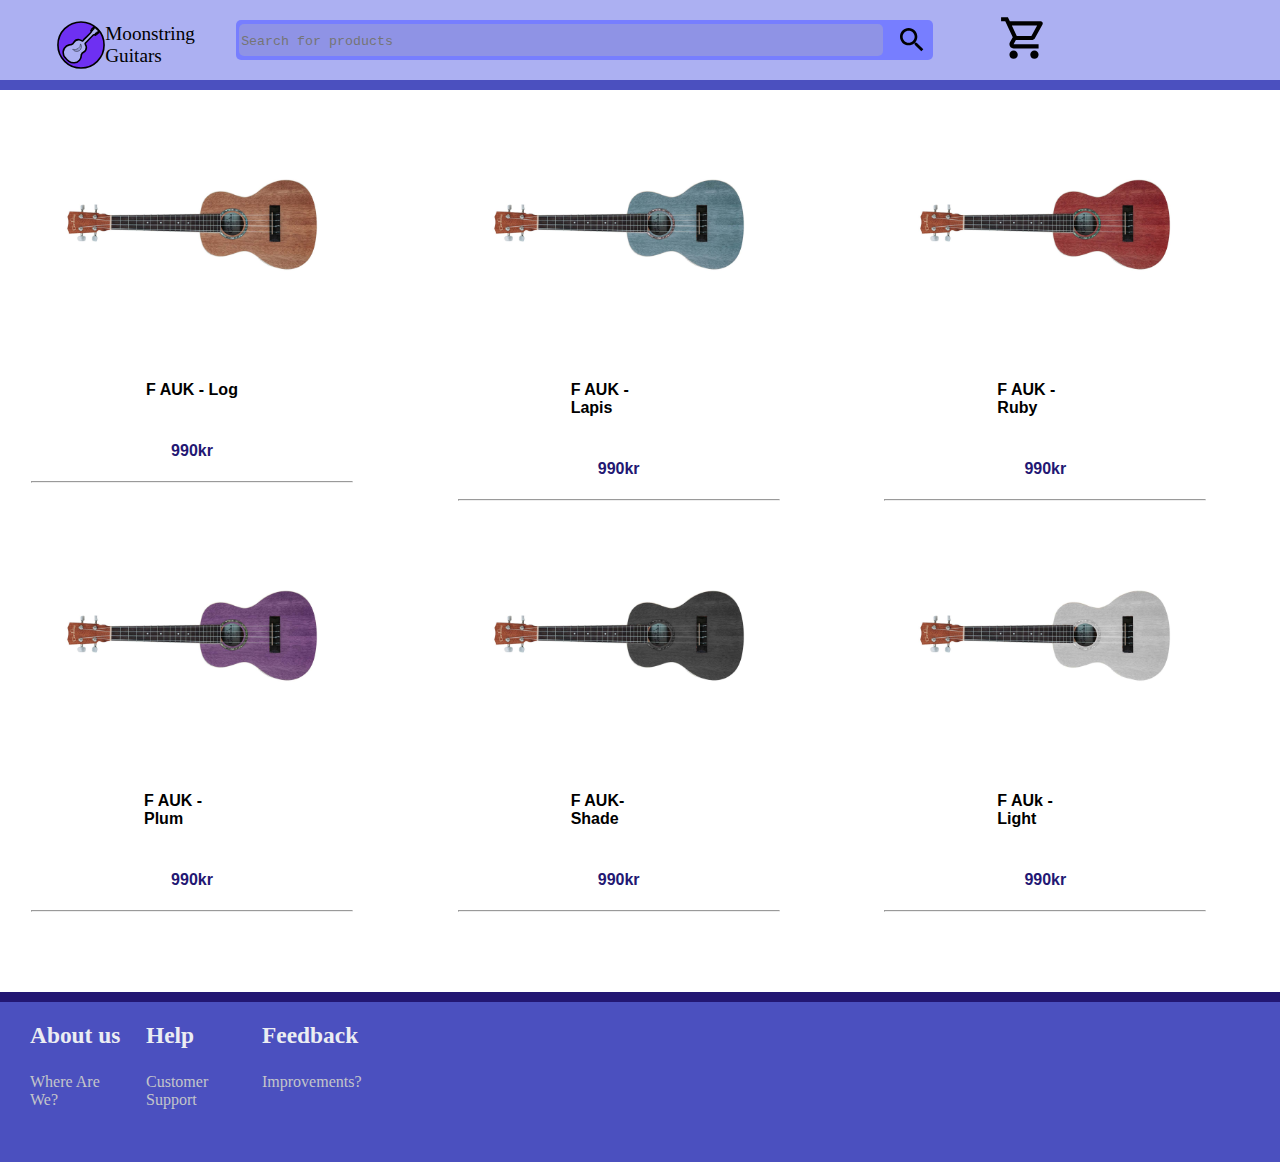
<file: index.html>
<!DOCTYPE html>
<html lang="en">
<head>
    <meta charset="UTF-8">
    <meta name="viewport" content="width=device-width, initial-scale=1.0">
    <title>Moonstring Guitars</title>
    <link rel="stylesheet" href="css/style.css">
    <style>
    @import url(//db.onlinewebfonts.com/c/cfdf18a10f253f0aa9db6db978d328c0?family=SignPainter+HouseScript);
    </style>
    
</head>
<body>

    <div id="wrapper">
        <nav class="header">
            <button onclick="topFunction()" id="top" title="Go to top"><img id="HomeIcon" src="./img/home_black_24dp.svg" alt="HomeIcon"></button>
            <div class="logoBox">
                <img src="./img/Moonstring_image_logo.svg" class="logoImage" alt="logoicon">
                <p id="text">Moonstring Guitars</p>
            </div>
            <div id="searchbox"><textarea placeholder="Search for products" rows="1" class="typebox"></textarea><a href="result.html"><div class="SearchButton"></div></a></div>
            <ul class="navlinks">
                 <li><a href="cart.html"><img id="cart" src="img/shopping_cart_black_24dp.svg" alt="cart icon"></a></li>
                 <li class="searchLiHidden"><a href="search.html"><img class="search" src="img/search_black_24dp.svg" alt="searchbutton"></a></li>
           </ul>
             <div class="burger">
                 <div class="line1"></div>
                 <div class="line2"></div>
                 <div class="line3"></div>
             </div>
  
        </nav>
        
        <div class="main">
            <div class="itemdiv">
            <a href="productbrown.html"><section class="shopitems" id="item1">
                <div id="g1" class="guitarimages"></div>
                <hr class="productTextLine">
                <div class="productTextBox"><h4 id="p1Text" class="productText">F AUK - Log</h4>
                <h4 class="productPriceText">990kr</h4></div>
                <hr class="productEndLine">
            </section></a>
            
            <a href="productblue.html"><section class="shopitems" id="item2">
               <div id="g2" class="guitarimages"></div>
               <hr class="productTextLine">
               <div class="productTextBox"><h4 id="p2Text" class="productText">F AUK - Lapis</h4>
               <h4 class="productPriceText">990kr</h4></div>
               <hr class="productEndLine">
            </section></a>
            
            <a href="productred.html"><section class="shopitems" id="item3">
               <div id="g3" class="guitarimages"></div>
               <hr class="productTextLine">
               <div class="productTextBox"><h4 id="p3Text" class="productText">F AUK - Ruby</h4>
               <h4 class="productPriceText">990kr</h4></div>
               <hr class="productEndLine">
            </section></a>
         
            <a href="productpurple.html"><section class="shopitems" id="item4">
                <div id="g4" class="guitarimages"></div>
                <hr class="productTextLine">
                <div class="productTextBox"><h4 id="p4Text" class="productText">F AUK - Plum</h4>
                <h4 class="productPriceText">990kr</h4></div>
                <hr class="productEndLine">
            </section></a>
    
            <a href="productblack.html"><section class="shopitems" id="item5">
                <div id="g5" class="guitarimages"></div>
                <hr class="productTextLine">
                <div class="productTextBox"><h4 id="p5Text" class="productText">F AUK- Shade</h4>
                <h4 class="productPriceText">990kr</h4></div>
                <hr class="productEndLine">
            </section></a>
           
            <a href="productwhite.html"><section class="shopitems" id="item6">
                <div id="g6" class="guitarimages"></div>
                <hr class="productTextLine">
                <div class="productTextBox"><h4 id="p6Text" class="productText">F AUk - Light</h4>
                <h4 class="productPriceText">990kr</h4></div>
                <hr class="productEndLine">
            </section></a>
            </div>

        </div>
        

        <div class="footer">
              <ul class="footerheaders">
                <li class="footHead"><h3>About us</h3><p class="footsub">Where Are We?</p></li>
                <li class="footHead"><h3>Help</h3><p class="footsub">Customer Support</p></li>
                <li class="footHead"><h3>Feedback</h3><p class="footsub">Improvements?</p></li>
            </ul> 
        </div>


    </div>

<script src="js/script.js"></script>
</body>
</html>
</file>
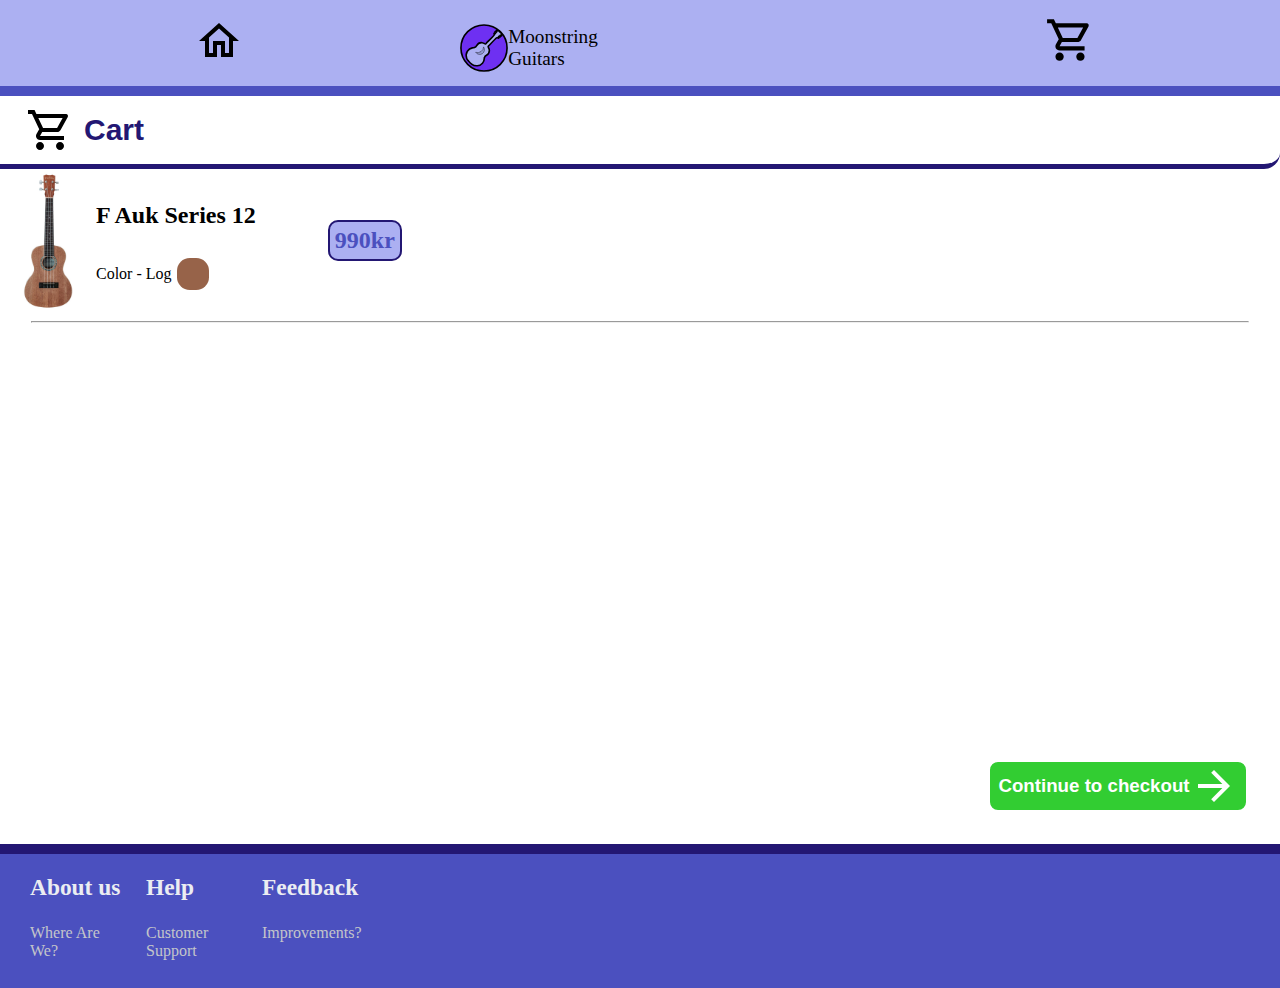
<file: cart.html>
<!DOCTYPE html>
<html lang="en">
<head>
    <meta charset="UTF-8">
    <meta http-equiv="X-UA-Compatible" content="IE=edge">
    <meta name="viewport" content="width=device-width, initial-scale=1.0">
    <title>Moonstring Guitars</title>
    <link rel="stylesheet" href="css/style.css">
    <style>
    @import url(//db.onlinewebfonts.com/c/cfdf18a10f253f0aa9db6db978d328c0?family=SignPainter+HouseScript);
    </style>
</head>
<body>
    <div id="wrapper5">
        <nav class="header5">
            <a href="index.html"><img id="HomeIcon5" src="./img/home_black_24dp.svg" alt="HomeIcon"></a>
            <div class="logoBox">
                <img src="./img/Moonstring_image_logo.svg" class="logoImage" alt="logoicon">
                <p id="text">Moonstring Guitars</p>
            </div>
            <ul class="navlinks">
                 <li id="searchLiHidden"><a href="search.html"><img class="search" src="img/search_black_24dp.svg" alt="search icon"></a></li>
                 <li><a href="cart.html"><img id="cart" src="img/shopping_cart_black_24dp.svg" alt="cart icon"></a></li>
           </ul>
             <div class="burger">
                 <div class="line1"></div>
                 <div class="line2"></div>
                 <div class="line3"></div>
             </div>
        </nav>

        <div id="main5">
            <div class="cartpagetitle">
                <img id="cartpageicon" src="./img/shopping_cart_black_24dp.svg" alt="Shopping Cart Icon">
                <p id="cartpagetitletext">Cart</p>
            </div>
            <a href="productbrown.html"><section class="itemsection5">
                <img id="itemsectionimg" src="./img/BrownGuitar.jpg" alt="Carted Item 1">
                <div id="itemsectiontext">
                    <h2>F Auk Series 12</h2>
                    <div id="itemsectionsubtextbox"><p id="itemsectionsubtext">Color - Log</p><div id="logColor"></div></div>
                </div>
                <h2 id="itemsectionpricetag">990kr</h2>
            </section></a>
            <hr id="itemsectionline">
            <div id="cartrest">
                <div id="checkoutbox">
                <h3>Continue to checkout</h3>
                <img id="checkoutarrow" src="./img/arrow_forward_white_24dp.svg" alt="checkout arrow">
              </div>
            </div>
        </div>

        

        <div class="footer">
            <ul class="footerheaders">
              <li class="footHead"><h3>About us</h3><p class="footsub">Where Are We?</p></li>
              <li class="footHead"><h3>Help</h3><p class="footsub">Customer Support</p></li>
              <li class="footHead"><h3>Feedback</h3><p class="footsub">Improvements?</p></li>
          </ul> 
      </div>




    </div>






<script src="js/script.js"></script>
</body>
</html>
</file>
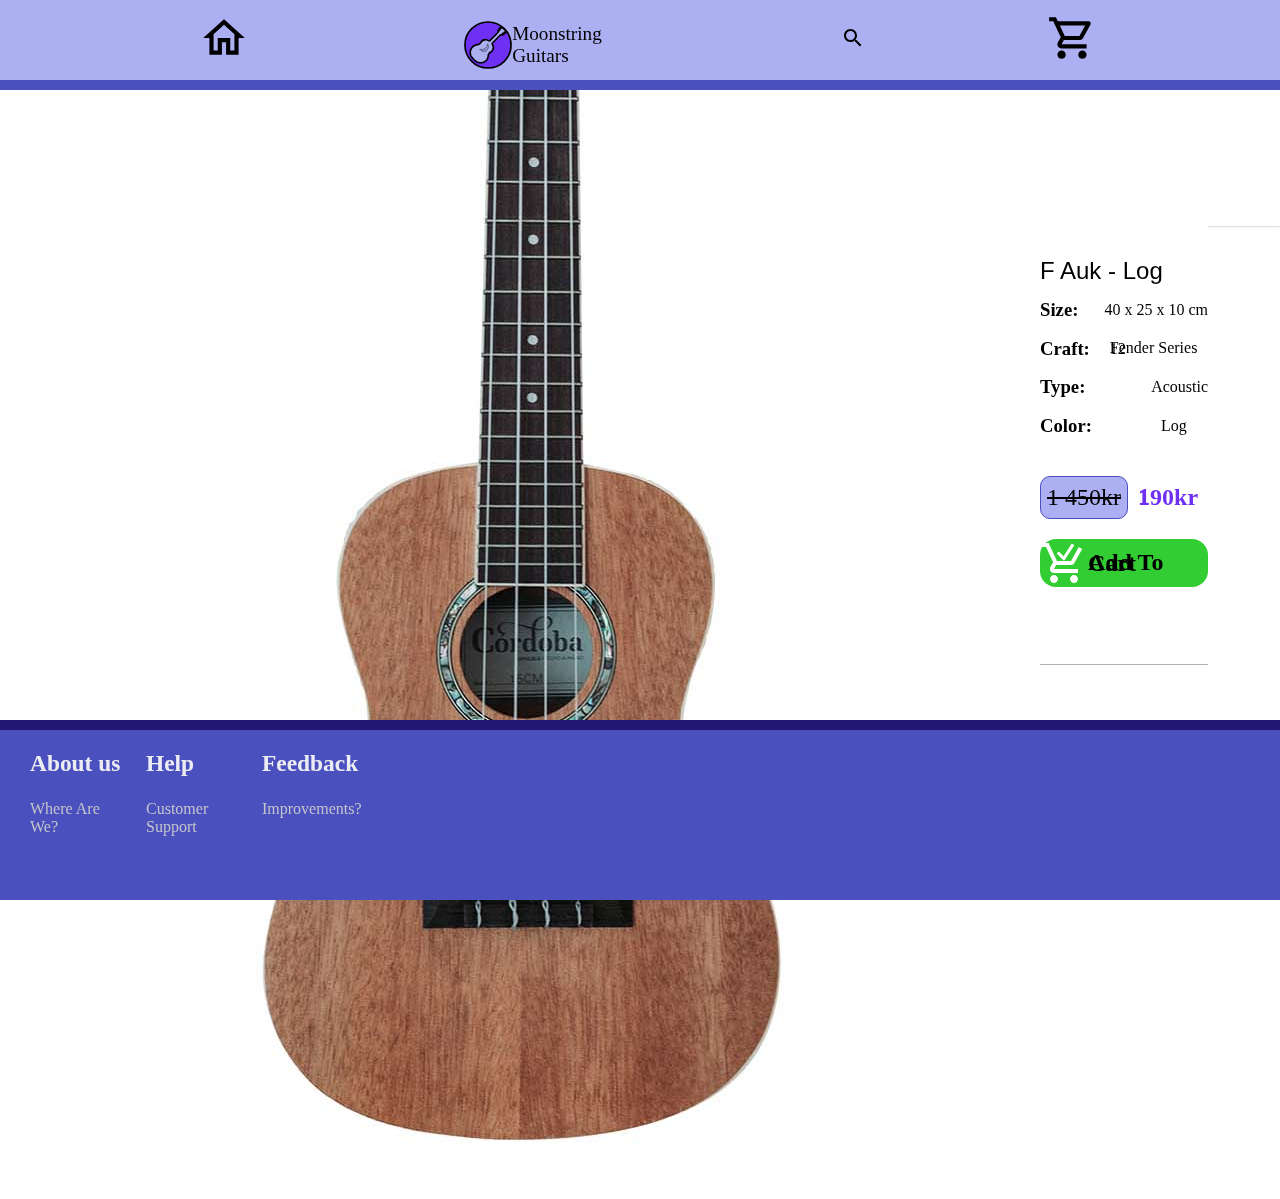
<file: product.html>
<!DOCTYPE html>
<html lang="en">
<head>
    <meta charset="UTF-8">
    <meta http-equiv="X-UA-Compatible" content="IE=edge">
    <meta name="viewport" content="width=device-width, initial-scale=1.0">
    <title>Moonstring Guitars</title>
    <link rel="stylesheet" href="css/style.css">
    <style>
        @import url(//db.onlinewebfonts.com/c/cfdf18a10f253f0aa9db6db978d328c0?family=SignPainter+HouseScript);
        </style>
</head>
<body>
    <div id="wrapper4">
        <nav class="header">
            
            <a href="index.html"><img id="HomeIcon4" src="./img/home_black_24dp.svg" alt="HomeIcon"></a>
            <div class="logoBox">
                <img src="./img/Moonstring_image_logo.svg" class="logoImage" alt="logoicon">
                <p id="text">Moonstring Guitars</p>
            </div>
            <ul class="navlinks">
                 <li><a href="search.html"><img id="search" src="img/search_black_24dp.svg" alt="search icon"></a></li>
                 <li><a href="index.html"><img id="cart" src="img/shopping_cart_black_24dp.svg" alt="cart icon"></a></li>
           </ul>
   
             <div class="burger">
                 <div class="line1"></div>
                 <div class="line2"></div>
                 <div class="line3"></div>
             </div>
  
        </nav>

        <div id="main4">
            <div id="productbox">
                <section>
                    <div class="productWrap">
                      <div class="productitems">
                            <img src="./img/BrownGuitar.jpg" class="productimg" alt="resultimage">
                            <div class="productText4">
                                <h2 class="producttitle">F Auk - Log</h2>
                                <section class="ProductDesc"><h3>Size:</h3><p>40 x 25 x 10 cm</p></section>
                                <section class="ProductDesc"><h3>Craft:</h3><p id="craft">Fender Series 12</p></section>
                                <section class="ProductDesc"><h3>Type:</h3><p id="type">Acoustic</p></section>
                                <section class="ProductDesc"><h3>Color:</h3><p id="log">Log</p><div class="logColor"></div></section>
                                <section id="pricetag"><div id="ogpricebox"><h2 id="ogpricetag">1 450kr</h2></div><h2 id="saleprice">1 190kr</h2></section>
                                <section id="cartbox"><div class="cartbutton"><img src="./img/add_shopping_cart_white_24dp.svg" id="cartIcon" alt="Add To Cart shape"></div><h2 id="cartText">Add To Cart</h2></section>
                            </div>
                        </div>
                        <hr class="productborder">
                        </div>
                      </section>

            </div>
            <div id="relatedbox">




            </div>




        </div>






        <div class="footer">
            <ul class="footerheaders">
              <li class="footHead"><h3>About us</h3><p class="footsub">Where Are We?</p></li>
              <li class="footHead"><h3>Help</h3><p class="footsub">Customer Support</p></li>
              <li class="footHead"><h3>Feedback</h3><p class="footsub">Improvements?</p></li>
          </ul> 
      </div>



    </div>


    <script src="js/script.js"></script>
</body>
</html>
</file>
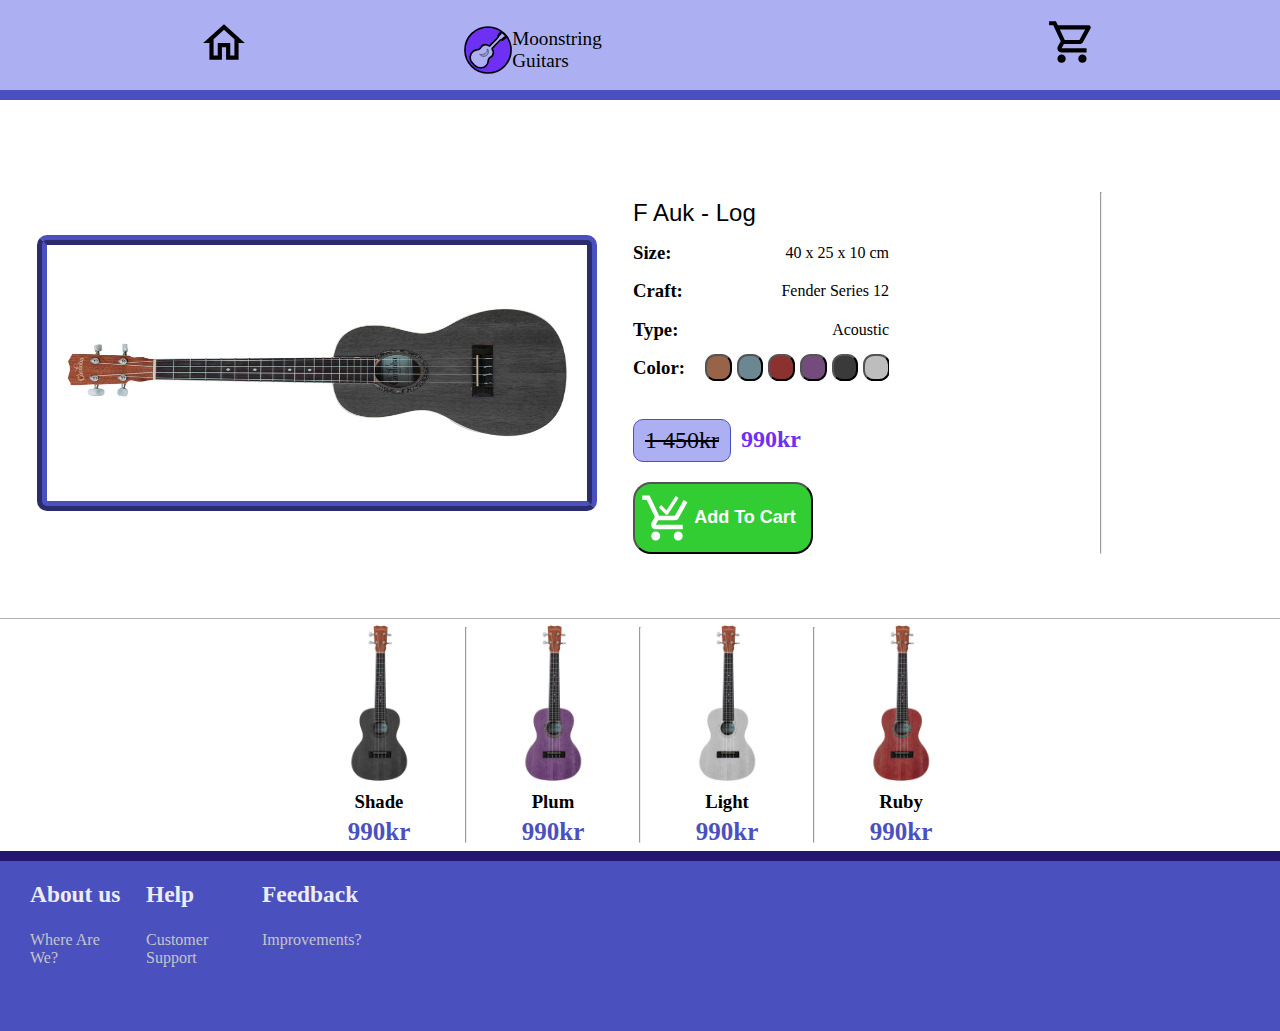
<file: productblack.html>
<!DOCTYPE html>
<html lang="en">
<head>
    <meta charset="UTF-8">
    <meta http-equiv="X-UA-Compatible" content="IE=edge">
    <meta name="viewport" content="width=device-width, initial-scale=1.0">
    <title>Moonstring Guitars</title>
    <link rel="stylesheet" href="css/style.css">
    <style>
        @import url(//db.onlinewebfonts.com/c/cfdf18a10f253f0aa9db6db978d328c0?family=SignPainter+HouseScript);
        </style>
</head>
<body>
    <div id="wrapper4">
        <nav class="header">
            <a href="index.html"><img id="HomeIcon4" src="./img/home_black_24dp.svg" alt="HomeIcon"></a>
            <div class="logoBox">
                <img src="./img/Moonstring_image_logo.svg" class="logoImage" alt="logoicon">
                <p id="text">Moonstring Guitars</p>
            </div>
            <ul class="navlinks">
                 <li id="searchLiHidden"><a href="search.html"><img class="search" src="img/search_black_24dp.svg" alt="search icon"></a></li>
                 <li><a href="cart.html"><img id="cart" src="img/shopping_cart_black_24dp.svg" alt="cart icon"></a></li>
           </ul>
   
             <div class="burger">
                 <div class="line1"></div>
                 <div class="line2"></div>
                 <div class="line3"></div>
             </div>
        </nav>
        
        

        <div id="main4">
            <div id="productbox">
                <section>
                    <div class="productWrap">
                      <div class="productitems">
                            <img src="./img/BlackGuitar.jpg" alt="Black Guitar" id="productimg">
                            <div class="productText4">
                                <h2 class="producttitle">F Auk - Log</h2>
                                <section class="ProductDesc"><h3>Size:</h3><p>40 x 25 x 10 cm</p></section>
                                <section class="ProductDesc"><h3>Craft:</h3><p id="craft">Fender Series 12</p></section>
                                <section class="ProductDesc"><h3>Type:</h3><p id="type">Acoustic</p></section>
                                <section class="ProductDesc"><h3>Color:</h3>
                                    <div class="colorboxes" style="max-width:100%;">
                                    <button class="colorselections" id="logColor" onclick="togglebrown()"></button><button class="colorselections" id="lapiscolor" onclick="toggleblue()"></button><button class="colorselections" id="rubycolor" onclick="togglered()"></button><button class="colorselections" id="plumcolor" onclick="togglepurple()"></button><button class="colorselections" id="shadecolor" onclick="toggleblack()"></button><button class="colorselections" id="lightcolor" onclick="togglewhite()"></button>
                                </div>
                                
                                </section>
                                
                                <hr id="colorboxline">
                                <section id="pricetag"><div id="ogpricebox"><h2 id="ogpricetag">1 450kr</h2></div><h2 id="saleprice">990kr</h2></section>
                                <button class="cartedButton" onclick="togglecarted()"><img src="./img/add_shopping_cart_white_24dp.svg" id="cartIcon" alt="Add To Cart shape"><p id="carttext">Add To Cart</p></button>
                            </div><hr id="colorboxlineDesktop">
                        </div>
                      
                        </div>
                      </section>
            </div>
            <div id="relatedbox">
                <a href="productblack.html"><section class="relatedguitar1">
                    <img id="relatedimg1" src="./img/BlackGuitar.jpg" alt="Related Guitar Shade">
                    <h3 class="relatedtitle">Shade</h3>
                    <p class="relatedprice">990kr</p>
                </section></a>
                <hr class="relatedboxline">
                <a href="productpurple.html"><section class="relatedguitar2">
                    <img id="relatedimg2" src="./img/PurpleGuitar.jpg" alt="Related Guitar Plum">
                    <h3 class="relatedtitle">Plum</h3>
                    <p class="relatedprice">990kr</p>
                </section></a>
                <hr class="relatedboxline">
                <a href="productwhite.html"><section class="relatedguitar3">
                    <img id="relatedimg3" src="./img/WhiteGuitar.jpg" alt="Related Guitar Light">
                    <h3 class="relatedtitle">Light</h3>
                    <p class="relatedprice">990kr</p>
                </section></a>
                <hr class="relatedboxline">
                <a href="productred.html"><section class="relatedguitar4">
                    <img id="relatedimg4" src="./img/RedGuitar.jpg" alt="Related Guitar Ruby">
                    <h3 class="relatedtitle">Ruby</h3>
                    <p class="relatedprice">990kr</p>
                </section></a>



            </div>




        </div>






        <div class="footer">
            <ul class="footerheaders">
              <li class="footHead"><h3>About us</h3><p class="footsub">Where Are We?</p></li>
              <li class="footHead"><h3>Help</h3><p class="footsub">Customer Support</p></li>
              <li class="footHead"><h3>Feedback</h3><p class="footsub">Improvements?</p></li>
          </ul> 
      </div>



    </div>


    <script src="js/script.js"></script>
</body>
</html>
</file>
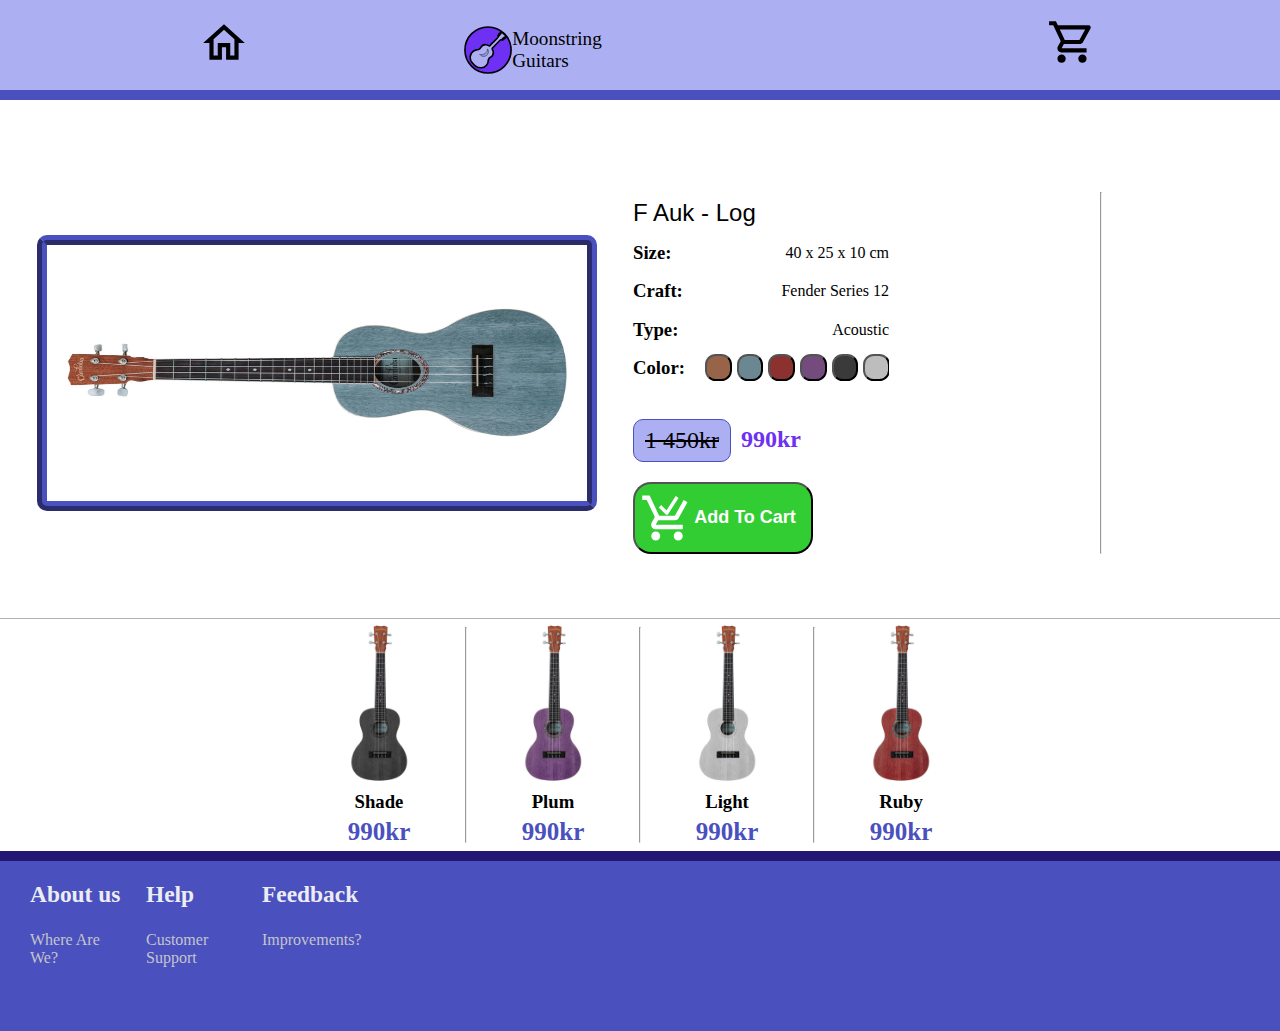
<file: productblue.html>
<!DOCTYPE html>
<html lang="en">
<head>
    <meta charset="UTF-8">
    <meta http-equiv="X-UA-Compatible" content="IE=edge">
    <meta name="viewport" content="width=device-width, initial-scale=1.0">
    <title>Moonstring Guitars</title>
    <link rel="stylesheet" href="css/style.css">
    <style>
        @import url(//db.onlinewebfonts.com/c/cfdf18a10f253f0aa9db6db978d328c0?family=SignPainter+HouseScript);
        </style>
</head>
<body>
    <div id="wrapper4">
        <nav class="header">
            <a href="index.html"><img id="HomeIcon4" src="./img/home_black_24dp.svg" alt="HomeIcon"></a>
            <div class="logoBox">
                <img src="./img/Moonstring_image_logo.svg" class="logoImage" alt="logoicon">
                <p id="text">Moonstring Guitars</p>
            </div>
            <ul class="navlinks">
                 <li id="searchLiHidden"><a href="search.html"><img class="search" src="img/search_black_24dp.svg" alt="search icon"></a></li>
                 <li><a href="cart.html"><img id="cart" src="img/shopping_cart_black_24dp.svg" alt="cart icon"></a></li>
           </ul>
   
             <div class="burger">
                 <div class="line1"></div>
                 <div class="line2"></div>
                 <div class="line3"></div>
             </div>
        </nav>
        
        

        <div id="main4">
            <div id="productbox">
                <section>
                    <div class="productWrap">
                      <div class="productitems">
                            <img src="./img/BlueGuitar.jpg" alt="Blue Guitar" id="productimg">
                            <div class="productText4">
                                <h2 class="producttitle">F Auk - Log</h2>
                                <section class="ProductDesc"><h3>Size:</h3><p>40 x 25 x 10 cm</p></section>
                                <section class="ProductDesc"><h3>Craft:</h3><p id="craft">Fender Series 12</p></section>
                                <section class="ProductDesc"><h3>Type:</h3><p id="type">Acoustic</p></section>
                                <section class="ProductDesc"><h3>Color:</h3>
                                    <div class="colorboxes" style="max-width:100%;">
                                    <button class="colorselections" id="logColor" onclick="togglebrown()"></button><button class="colorselections" id="lapiscolor" onclick="toggleblue()"></button><button class="colorselections" id="rubycolor" onclick="togglered()"></button><button class="colorselections" id="plumcolor" onclick="togglepurple()"></button><button class="colorselections" id="shadecolor" onclick="toggleblack()"></button><button class="colorselections" id="lightcolor" onclick="togglewhite()"></button>
                                </div>
                                
                                </section>
                                
                                <hr id="colorboxline">
                                <section id="pricetag"><div id="ogpricebox"><h2 id="ogpricetag">1 450kr</h2></div><h2 id="saleprice">990kr</h2></section>
                                <button class="cartedButton" onclick="togglecarted()"><img src="./img/add_shopping_cart_white_24dp.svg" id="cartIcon" alt="Add To Cart shape"><p id="carttext">Add To Cart</p></button>
                            </div><hr id="colorboxlineDesktop">
                        </div>
                      
                        </div>
                      </section>
            </div>
            <div id="relatedbox">
                <a href="productblack.html"><section class="relatedguitar1">
                    <img id="relatedimg1" src="./img/BlackGuitar.jpg" alt="Related Guitar Shade">
                    <h3 class="relatedtitle">Shade</h3>
                    <p class="relatedprice">990kr</p>
                </section></a>
                <hr class="relatedboxline">
                <a href="productpurple.html"><section class="relatedguitar2">
                    <img id="relatedimg2" src="./img/PurpleGuitar.jpg" alt="Related Guitar Plum">
                    <h3 class="relatedtitle">Plum</h3>
                    <p class="relatedprice">990kr</p>
                </section></a>
                <hr class="relatedboxline">
                <a href="productwhite.html"><section class="relatedguitar3">
                    <img id="relatedimg3" src="./img/WhiteGuitar.jpg" alt="Related Guitar Light">
                    <h3 class="relatedtitle">Light</h3>
                    <p class="relatedprice">990kr</p>
                </section></a>
                <hr class="relatedboxline">
                <a href="productred.html"><section class="relatedguitar4">
                    <img id="relatedimg4" src="./img/RedGuitar.jpg" alt="Related Guitar Ruby">
                    <h3 class="relatedtitle">Ruby</h3>
                    <p class="relatedprice">990kr</p>
                </section></a>



            </div>




        </div>






        <div class="footer">
            <ul class="footerheaders">
              <li class="footHead"><h3>About us</h3><p class="footsub">Where Are We?</p></li>
              <li class="footHead"><h3>Help</h3><p class="footsub">Customer Support</p></li>
              <li class="footHead"><h3>Feedback</h3><p class="footsub">Improvements?</p></li>
          </ul> 
      </div>



    </div>


    <script src="js/script.js"></script>
</body>
</html>
</file>
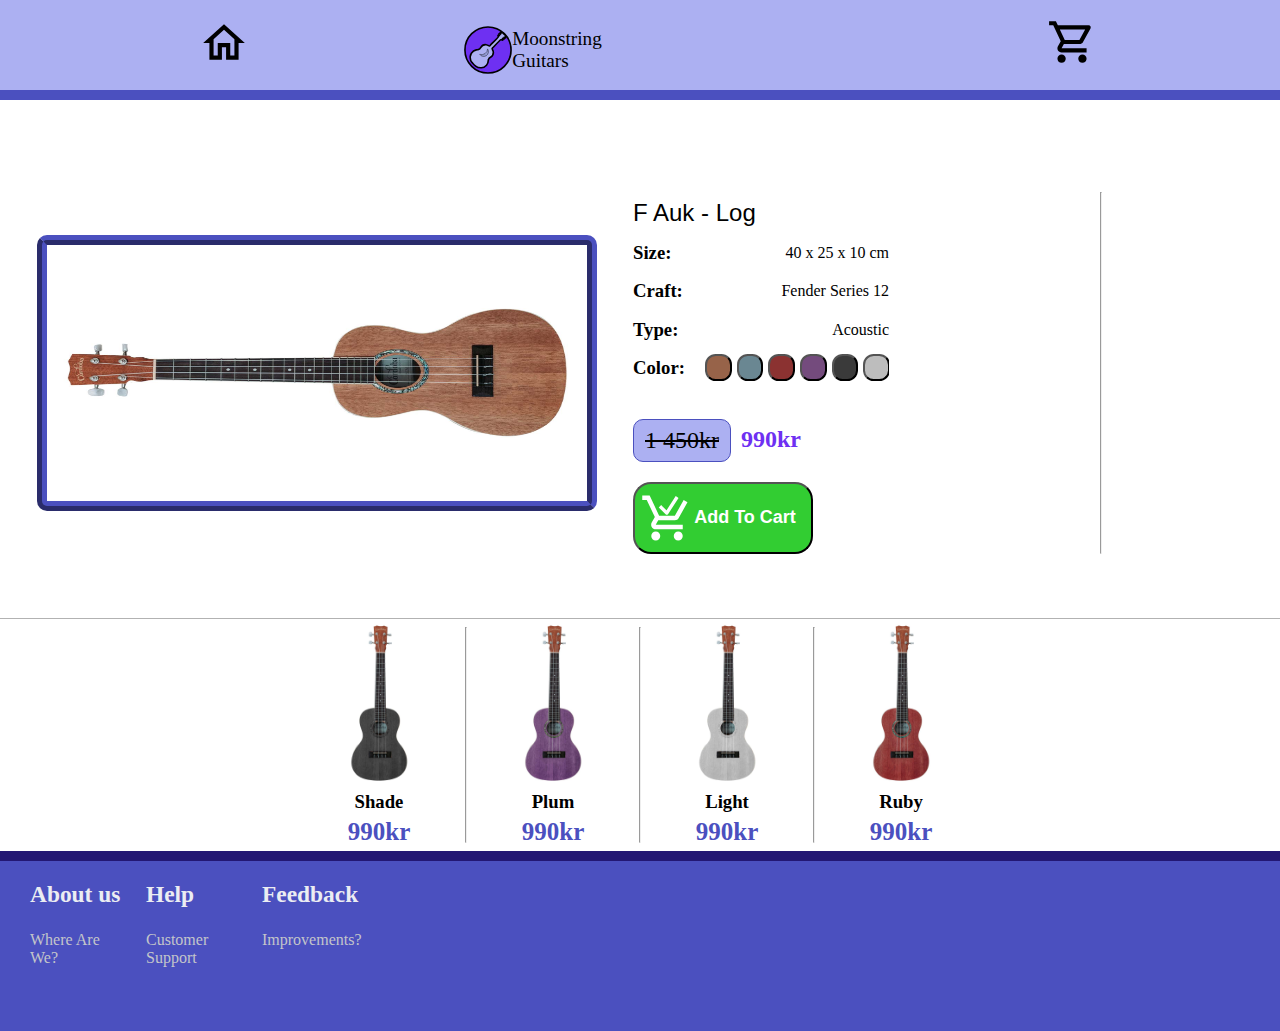
<file: productbrown.html>
<!DOCTYPE html>
<html lang="en">
<head>
    <meta charset="UTF-8">
    <meta http-equiv="X-UA-Compatible" content="IE=edge">
    <meta name="viewport" content="width=device-width, initial-scale=1.0">
    <title>Moonstring Guitars</title>
    <link rel="stylesheet" href="css/style.css">
    <style>
        @import url(//db.onlinewebfonts.com/c/cfdf18a10f253f0aa9db6db978d328c0?family=SignPainter+HouseScript);
        </style>
</head>
<body>
    <div id="wrapper4">
        <nav class="header">
            <a href="index.html"><img id="HomeIcon4" src="./img/home_black_24dp.svg" alt="HomeIcon"></a>
            <div class="logoBox">
                <img src="./img/Moonstring_image_logo.svg" class="logoImage" alt="logoicon">
                <p id="text">Moonstring Guitars</p>
            </div>
            <ul class="navlinks">
                 <li id="searchLiHidden"><a href="search.html"><img class="search" src="img/search_black_24dp.svg" alt="search icon"></a></li>
                 <li><a href="cart.html"><img id="cart" src="img/shopping_cart_black_24dp.svg" alt="cart icon"></a></li>
           </ul>
   
             <div class="burger">
                 <div class="line1"></div>
                 <div class="line2"></div>
                 <div class="line3"></div>
             </div>
        </nav>
        
        

        <div id="main4">
            <div id="productbox">
                <section>
                    <div class="productWrap">
                      <div class="productitems">
                            <img src="./img/BrownGuitar.jpg" alt="Brown Guitar" id="productimg">
                            <div class="productText4">
                                <h2 class="producttitle">F Auk - Log</h2>
                                <section class="ProductDesc"><h3>Size:</h3><p>40 x 25 x 10 cm</p></section>
                                <section class="ProductDesc"><h3>Craft:</h3><p id="craft">Fender Series 12</p></section>
                                <section class="ProductDesc"><h3>Type:</h3><p id="type">Acoustic</p></section>
                                <section class="ProductDesc"><h3>Color:</h3>
                                    <div class="colorboxes" style="max-width:100%;">
                                    <button class="colorselections" id="logColor" onclick="togglebrown()"></button><button class="colorselections" id="lapiscolor" onclick="toggleblue()"></button><button class="colorselections" id="rubycolor" onclick="togglered()"></button><button class="colorselections" id="plumcolor" onclick="togglepurple()"></button><button class="colorselections" id="shadecolor" onclick="toggleblack()"></button><button class="colorselections" id="lightcolor" onclick="togglewhite()"></button>
                                </div>
                                
                                </section>
                                
                                <hr id="colorboxline">
                                <section id="pricetag"><div id="ogpricebox"><h2 id="ogpricetag">1 450kr</h2></div><h2 id="saleprice">990kr</h2></section>
                                <button class="cartedButton" onclick="togglecarted()"><img src="./img/add_shopping_cart_white_24dp.svg" id="cartIcon" alt="Add To Cart shape"><p id="carttext">Add To Cart</p></button>
                            </div><hr id="colorboxlineDesktop">
                        </div>
                      
                        </div>
                      </section>
            </div>
            <div id="relatedbox">
                <a href="productblack.html"><section class="relatedguitar1">
                    <img id="relatedimg1" src="./img/BlackGuitar.jpg" alt="Related Guitar Shade">
                    <h3 class="relatedtitle">Shade</h3>
                    <p class="relatedprice">990kr</p>
                </section></a>
                <hr class="relatedboxline">
                <a href="productpurple.html"><section class="relatedguitar2">
                    <img id="relatedimg2" src="./img/PurpleGuitar.jpg" alt="Related Guitar Plum">
                    <h3 class="relatedtitle">Plum</h3>
                    <p class="relatedprice">990kr</p>
                </section></a>
                <hr class="relatedboxline">
                <a href="productwhite.html"><section class="relatedguitar3">
                    <img id="relatedimg3" src="./img/WhiteGuitar.jpg" alt="Related Guitar Light">
                    <h3 class="relatedtitle">Light</h3>
                    <p class="relatedprice">990kr</p>
                </section></a>
                <hr class="relatedboxline">
                <a href="productred.html"><section class="relatedguitar4">
                    <img id="relatedimg4" src="./img/RedGuitar.jpg" alt="Related Guitar Ruby">
                    <h3 class="relatedtitle">Ruby</h3>
                    <p class="relatedprice">990kr</p>
                </section></a>



            </div>




        </div>






        <div class="footer">
            <ul class="footerheaders">
              <li class="footHead"><h3>About us</h3><p class="footsub">Where Are We?</p></li>
              <li class="footHead"><h3>Help</h3><p class="footsub">Customer Support</p></li>
              <li class="footHead"><h3>Feedback</h3><p class="footsub">Improvements?</p></li>
          </ul> 
      </div>



    </div>


    <script src="js/script.js"></script>
</body>
</html>
</file>
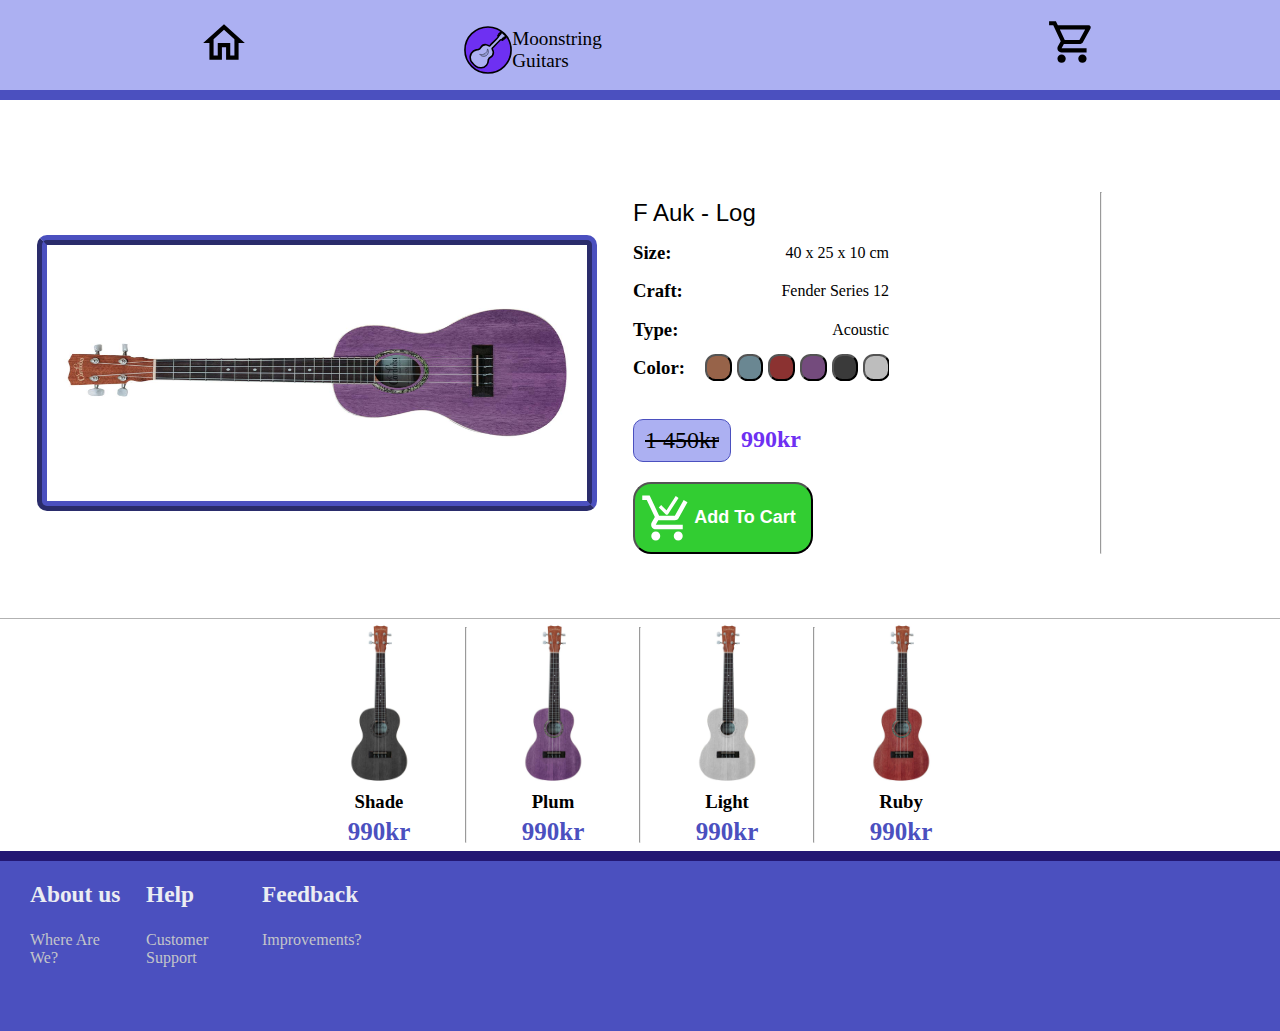
<file: productpurple.html>
<!DOCTYPE html>
<html lang="en">
<head>
    <meta charset="UTF-8">
    <meta http-equiv="X-UA-Compatible" content="IE=edge">
    <meta name="viewport" content="width=device-width, initial-scale=1.0">
    <title>Moonstring Guitars</title>
    <link rel="stylesheet" href="css/style.css">
    <style>
        @import url(//db.onlinewebfonts.com/c/cfdf18a10f253f0aa9db6db978d328c0?family=SignPainter+HouseScript);
        </style>
</head>
<body>
    <div id="wrapper4">
        <nav class="header">
            <a href="index.html"><img id="HomeIcon4" src="./img/home_black_24dp.svg" alt="HomeIcon"></a>
            <div class="logoBox">
                <img src="./img/Moonstring_image_logo.svg" class="logoImage" alt="logoicon">
                <p id="text">Moonstring Guitars</p>
            </div>
            <ul class="navlinks">
                 <li id="searchLiHidden"><a href="search.html"><img class="search" src="img/search_black_24dp.svg" alt="search icon"></a></li>
                 <li><a href="cart.html"><img id="cart" src="img/shopping_cart_black_24dp.svg" alt="cart icon"></a></li>
           </ul>
   
             <div class="burger">
                 <div class="line1"></div>
                 <div class="line2"></div>
                 <div class="line3"></div>
             </div>
        </nav>
        
        

        <div id="main4">
            <div id="productbox">
                <section>
                    <div class="productWrap">
                      <div class="productitems">
                            <img src="./img/PurpleGuitar.jpg" alt="Purple Guitar" id="productimg">
                            <div class="productText4">
                                <h2 class="producttitle">F Auk - Log</h2>
                                <section class="ProductDesc"><h3>Size:</h3><p>40 x 25 x 10 cm</p></section>
                                <section class="ProductDesc"><h3>Craft:</h3><p id="craft">Fender Series 12</p></section>
                                <section class="ProductDesc"><h3>Type:</h3><p id="type">Acoustic</p></section>
                                <section class="ProductDesc"><h3>Color:</h3>
                                    <div class="colorboxes" style="max-width:100%;">
                                    <button class="colorselections" id="logColor" onclick="togglebrown()"></button><button class="colorselections" id="lapiscolor" onclick="toggleblue()"></button><button class="colorselections" id="rubycolor" onclick="togglered()"></button><button class="colorselections" id="plumcolor" onclick="togglepurple()"></button><button class="colorselections" id="shadecolor" onclick="toggleblack()"></button><button class="colorselections" id="lightcolor" onclick="togglewhite()"></button>
                                </div>
                                
                                </section>
                                
                                <hr id="colorboxline">
                                <section id="pricetag"><div id="ogpricebox"><h2 id="ogpricetag">1 450kr</h2></div><h2 id="saleprice">990kr</h2></section>
                                <button class="cartedButton" onclick="togglecarted()"><img src="./img/add_shopping_cart_white_24dp.svg" id="cartIcon" alt="Add To Cart shape"><p id="carttext">Add To Cart</p></button>
                            </div><hr id="colorboxlineDesktop">
                        </div>
                      
                        </div>
                      </section>
            </div>
            <div id="relatedbox">
                <a href="productblack.html"><section class="relatedguitar1">
                    <img id="relatedimg1" src="./img/BlackGuitar.jpg" alt="Related Guitar Shade">
                    <h3 class="relatedtitle">Shade</h3>
                    <p class="relatedprice">990kr</p>
                </section></a>
                <hr class="relatedboxline">
                <a href="productpurple.html"><section class="relatedguitar2">
                    <img id="relatedimg2" src="./img/PurpleGuitar.jpg" alt="Related Guitar Plum">
                    <h3 class="relatedtitle">Plum</h3>
                    <p class="relatedprice">990kr</p>
                </section></a>
                <hr class="relatedboxline">
                <a href="productwhite.html"><section class="relatedguitar3">
                    <img id="relatedimg3" src="./img/WhiteGuitar.jpg" alt="Related Guitar Light">
                    <h3 class="relatedtitle">Light</h3>
                    <p class="relatedprice">990kr</p>
                </section></a>
                <hr class="relatedboxline">
                <a href="productred.html"><section class="relatedguitar4">
                    <img id="relatedimg4" src="./img/RedGuitar.jpg" alt="Related Guitar Ruby">
                    <h3 class="relatedtitle">Ruby</h3>
                    <p class="relatedprice">990kr</p>
                </section></a>



            </div>




        </div>






        <div class="footer">
            <ul class="footerheaders">
              <li class="footHead"><h3>About us</h3><p class="footsub">Where Are We?</p></li>
              <li class="footHead"><h3>Help</h3><p class="footsub">Customer Support</p></li>
              <li class="footHead"><h3>Feedback</h3><p class="footsub">Improvements?</p></li>
          </ul> 
      </div>



    </div>


    <script src="js/script.js"></script>
</body>
</html>
</file>
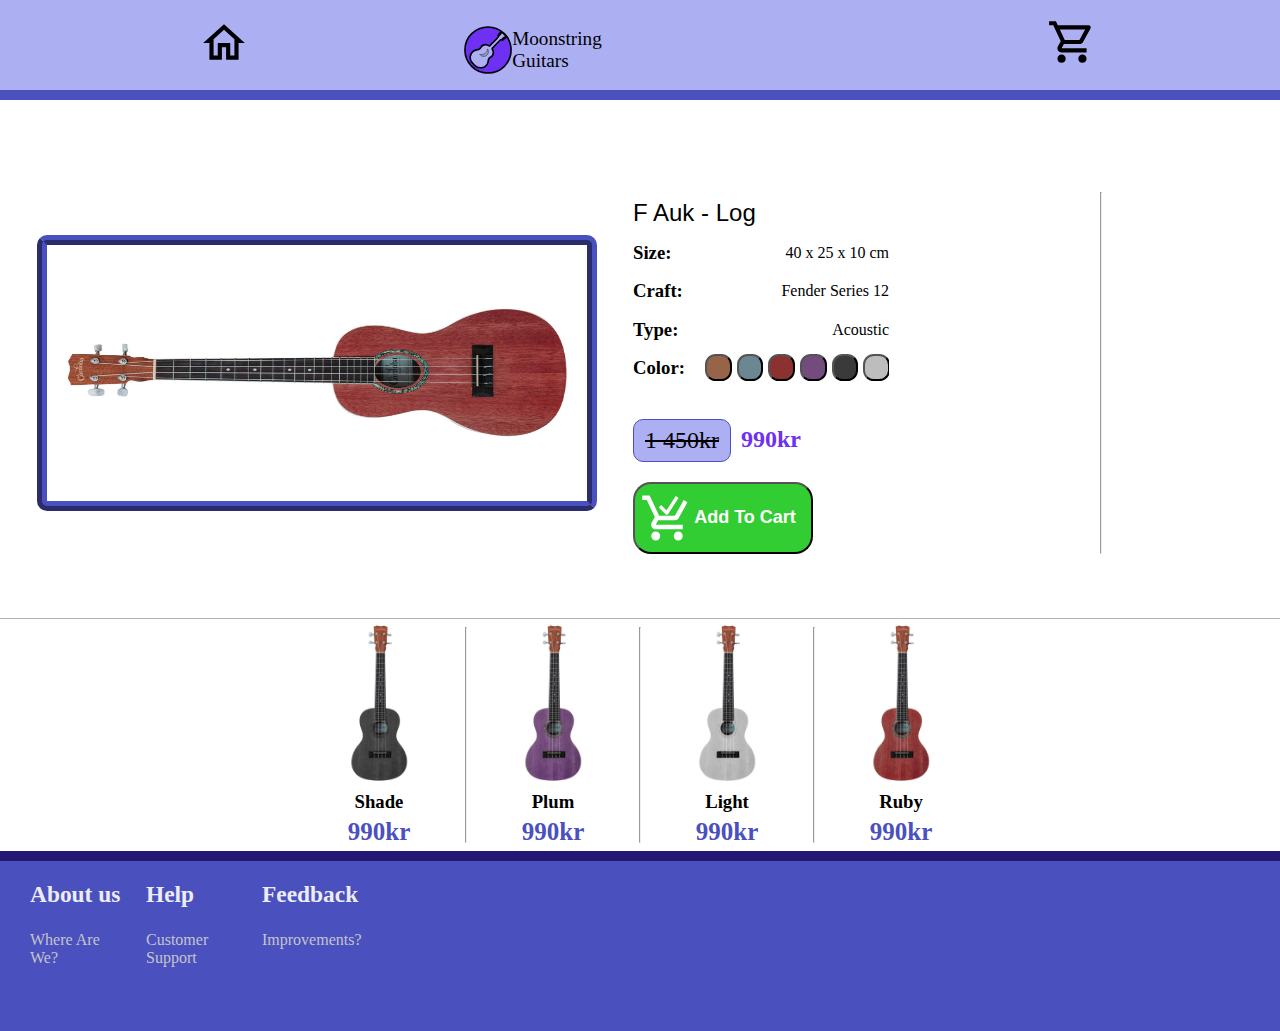
<file: productred.html>
<!DOCTYPE html>
<html lang="en">
<head>
    <meta charset="UTF-8">
    <meta http-equiv="X-UA-Compatible" content="IE=edge">
    <meta name="viewport" content="width=device-width, initial-scale=1.0">
    <title>Moonstring Guitars</title>
    <link rel="stylesheet" href="css/style.css">
    <style>
        @import url(//db.onlinewebfonts.com/c/cfdf18a10f253f0aa9db6db978d328c0?family=SignPainter+HouseScript);
        </style>
</head>
<body>
    <div id="wrapper4">
        <nav class="header">
            <a href="index.html"><img id="HomeIcon4" src="./img/home_black_24dp.svg" alt="HomeIcon"></a>
            <div class="logoBox">
                <img src="./img/Moonstring_image_logo.svg" class="logoImage" alt="logoicon">
                <p id="text">Moonstring Guitars</p>
            </div>
            <ul class="navlinks">
                 <li id="searchLiHidden"><a href="search.html"><img class="search" src="img/search_black_24dp.svg" alt="search icon"></a></li>
                 <li><a href="cart.html"><img id="cart" src="img/shopping_cart_black_24dp.svg" alt="cart icon"></a></li>
           </ul>
   
             <div class="burger">
                 <div class="line1"></div>
                 <div class="line2"></div>
                 <div class="line3"></div>
             </div>
        </nav>
        
        

        <div id="main4">
            <div id="productbox">
                <section>
                    <div class="productWrap">
                      <div class="productitems">
                            <img src="./img/RedGuitar.jpg" alt="Red Guitar" id="productimg">
                            <div class="productText4">
                                <h2 class="producttitle">F Auk - Log</h2>
                                <section class="ProductDesc"><h3>Size:</h3><p>40 x 25 x 10 cm</p></section>
                                <section class="ProductDesc"><h3>Craft:</h3><p id="craft">Fender Series 12</p></section>
                                <section class="ProductDesc"><h3>Type:</h3><p id="type">Acoustic</p></section>
                                <section class="ProductDesc"><h3>Color:</h3>
                                    <div class="colorboxes" style="max-width:100%;">
                                    <button class="colorselections" id="logColor" onclick="togglebrown()"></button><button class="colorselections" id="lapiscolor" onclick="toggleblue()"></button><button class="colorselections" id="rubycolor" onclick="togglered()"></button><button class="colorselections" id="plumcolor" onclick="togglepurple()"></button><button class="colorselections" id="shadecolor" onclick="toggleblack()"></button><button class="colorselections" id="lightcolor" onclick="togglewhite()"></button>
                                </div>
                                
                                </section>
                                
                                <hr id="colorboxline">
                                <section id="pricetag"><div id="ogpricebox"><h2 id="ogpricetag">1 450kr</h2></div><h2 id="saleprice">990kr</h2></section>
                                <button class="cartedButton" onclick="togglecarted()"><img src="./img/add_shopping_cart_white_24dp.svg" id="cartIcon" alt="Add To Cart shape"><p id="carttext">Add To Cart</p></button>
                            </div><hr id="colorboxlineDesktop">
                        </div>
                      
                        </div>
                      </section>
            </div>
            <div id="relatedbox">
                <a href="productblack.html"><section class="relatedguitar1">
                    <img id="relatedimg1" src="./img/BlackGuitar.jpg" alt="Related Guitar Shade">
                    <h3 class="relatedtitle">Shade</h3>
                    <p class="relatedprice">990kr</p>
                </section></a>
                <hr class="relatedboxline">
                <a href="productpurple.html"><section class="relatedguitar2">
                    <img id="relatedimg2" src="./img/PurpleGuitar.jpg" alt="Related Guitar Plum">
                    <h3 class="relatedtitle">Plum</h3>
                    <p class="relatedprice">990kr</p>
                </section></a>
                <hr class="relatedboxline">
                <a href="productwhite.html"><section class="relatedguitar3">
                    <img id="relatedimg3" src="./img/WhiteGuitar.jpg" alt="Related Guitar Light">
                    <h3 class="relatedtitle">Light</h3>
                    <p class="relatedprice">990kr</p>
                </section></a>
                <hr class="relatedboxline">
                <a href="productred.html"><section class="relatedguitar4">
                    <img id="relatedimg4" src="./img/RedGuitar.jpg" alt="Related Guitar Ruby">
                    <h3 class="relatedtitle">Ruby</h3>
                    <p class="relatedprice">990kr</p>
                </section></a>



            </div>




        </div>






        <div class="footer">
            <ul class="footerheaders">
              <li class="footHead"><h3>About us</h3><p class="footsub">Where Are We?</p></li>
              <li class="footHead"><h3>Help</h3><p class="footsub">Customer Support</p></li>
              <li class="footHead"><h3>Feedback</h3><p class="footsub">Improvements?</p></li>
          </ul> 
      </div>



    </div>


    <script src="js/script.js"></script>
</body>
</html>
</file>
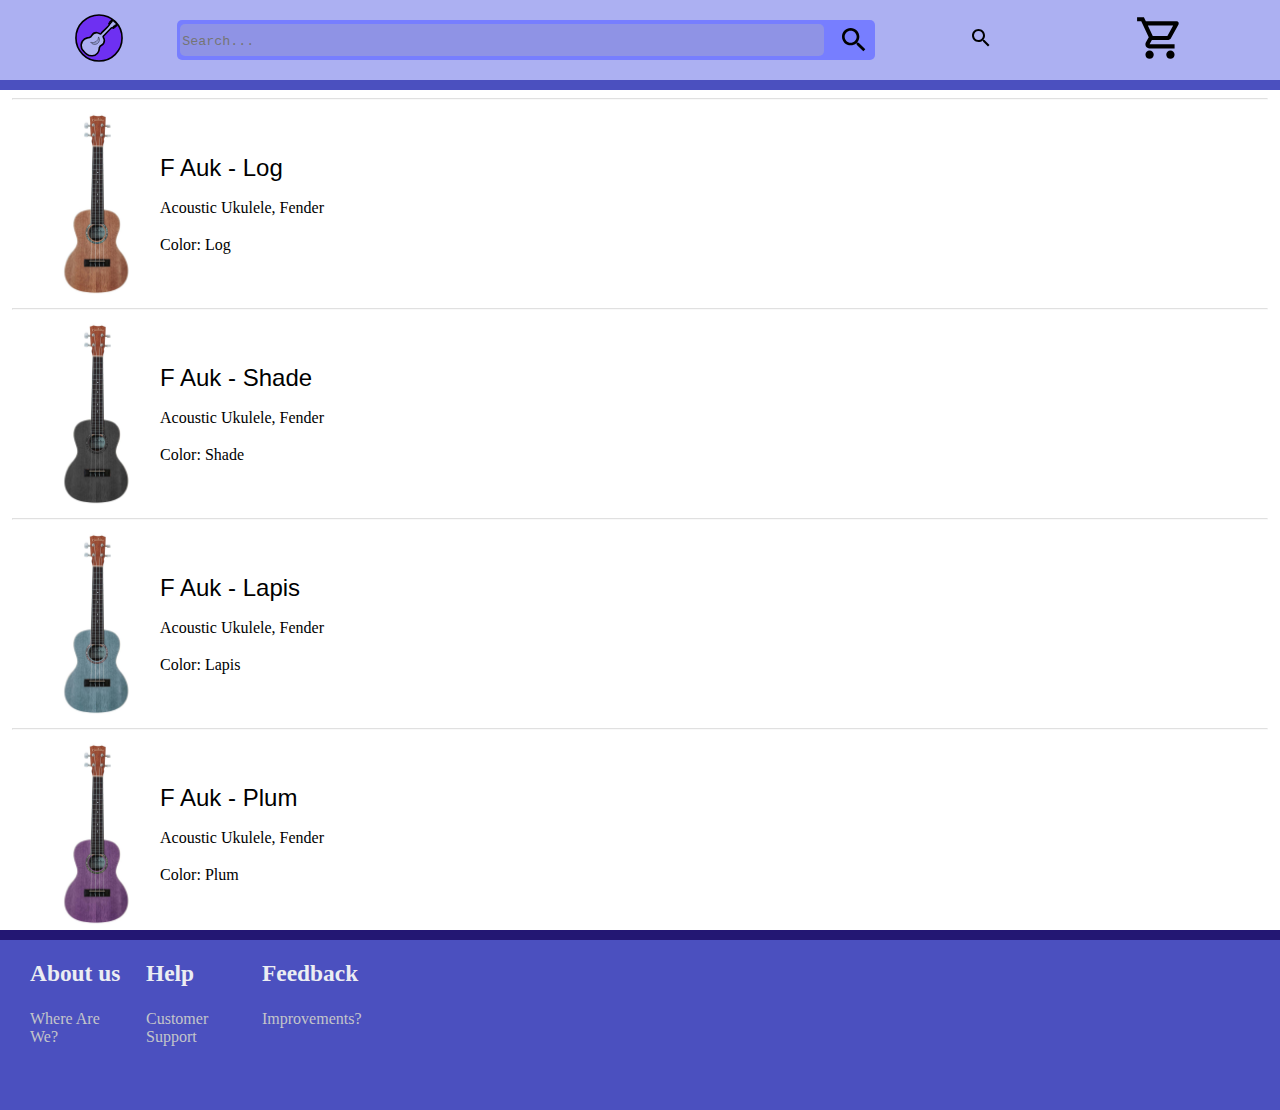
<file: result.html>
<!DOCTYPE html>
<html lang="en">
<head>
    <meta charset="UTF-8">
    <meta http-equiv="X-UA-Compatible" content="IE=edge">
    <meta name="viewport" content="width=device-width, initial-scale=1.0">
    <title>Moonstring Guitars</title>
    <link rel="stylesheet" href="css/style.css">
    <style>
        @import url(//db.onlinewebfonts.com/c/cfdf18a10f253f0aa9db6db978d328c0?family=SignPainter+HouseScript);
        </style>
</head>
<body>
    
    <div id="wrapper3">
        <div id="navHead2">
            <div class="logoBox2">
                <a href="index.html"><img src="./img/Moonstring_image_logo.svg" class="logoImage" alt="logoicon"></a>
            </div>
            
            <div id="searchbox2"><textarea placeholder="Search..."  rows="1" class="typebox2"></textarea><div class="SearchButton2"></div></div>
            
            <ul class="navlinks">
                <li id="searchLiHidden"><a href="search.html"><img id="search" src="img/search_black_24dp.svg" alt="search icon"></a></li>
                <li><a href="cart.html"><img id="cart3" src="img/shopping_cart_black_24dp.svg" alt="cart icon"></a></li>
          </ul>
  
            <div class="burger">
                <div class="line1"></div>
                <div class="line2"></div>
                <div class="line3"></div>
            </div>
        </div>

        <div id="main3">
         <a href="productbrown.html" class="result1">
          <section>
            <div class="resultWrap">
               <hr class="resultBorder">
              <div class="resultItems">
                    <img src="./img/BrownGuitar.jpg" class="resultimg" alt="resultimage">
                    <div class="resultText">
                        <h2 class="resultTitle">F Auk - Log</h2>
                        <p class="resultDesc">Acoustic Ukulele, Fender</p>
                           <p class="resultDesc">Color: Log</p>
                     </div>
                </div>
                <hr class="resultBorder">
                </div>
              </section>
          </a>
          <a href="productblack.html" class="result2">
            <section>
              <div class="resultWrap">
                <div class="resultItems">
                      <img src="./img/BlackGuitar.jpg" class="resultimg" alt="resultimage">
                      <div class="resultText">
                          <h2 class="resultTitle">F Auk - Shade</h2>
                          <p class="resultDesc">Acoustic Ukulele, Fender</p>
                             <p class="resultDesc">Color: Shade</p>
                       </div>
                  </div>
                  <hr class="resultBorder">
                  </div>
                </section>
            </a>
            <a href="productblue.html" class="result3">
                <section>
                  <div class="resultWrap">
                    <div class="resultItems">
                          <img src="./img/BlueGuitar.jpg" class="resultimg" alt="resultimage">
                          <div class="resultText">
                              <h2 class="resultTitle">F Auk - Lapis</h2>
                              <p class="resultDesc">Acoustic Ukulele, Fender</p>
                                 <p class="resultDesc">Color: Lapis</p>
                           </div>
                      </div>
                      <hr class="resultBorder">
                      </div>
                    </section>
                </a>
            <a href="productpurple.html" class="result4">
                    <section>
                      <div class="resultWrap">
                        <div class="resultItems">
                              <img src="./img/PurpleGuitar.jpg" class="resultimg" alt="resultimage">
                              <div class="resultText">
                                  <h2 class="resultTitle">F Auk - Plum</h2>
                                  <p class="resultDesc">Acoustic Ukulele, Fender</p>
                                     <p class="resultDesc">Color: Plum</p>
                               </div>
                          </div>  
                          </div>
                        </section>
                    </a>
        </div>



        <div class="footer">
            <ul class="footerheaders">
                <li class="footHead"><h3>About us</h3><p class="footsub">Where Are We?</p></li>
                <li class="footHead"><h3>Help</h3><p class="footsub">Customer Support</p></li>
                <li class="footHead"><h3>Feedback</h3><p class="footsub">Improvements?</p></li>
            </ul> 
        </div>
    </div>
    <script src="js/script.js"></script>
</body>
</html>
</file>
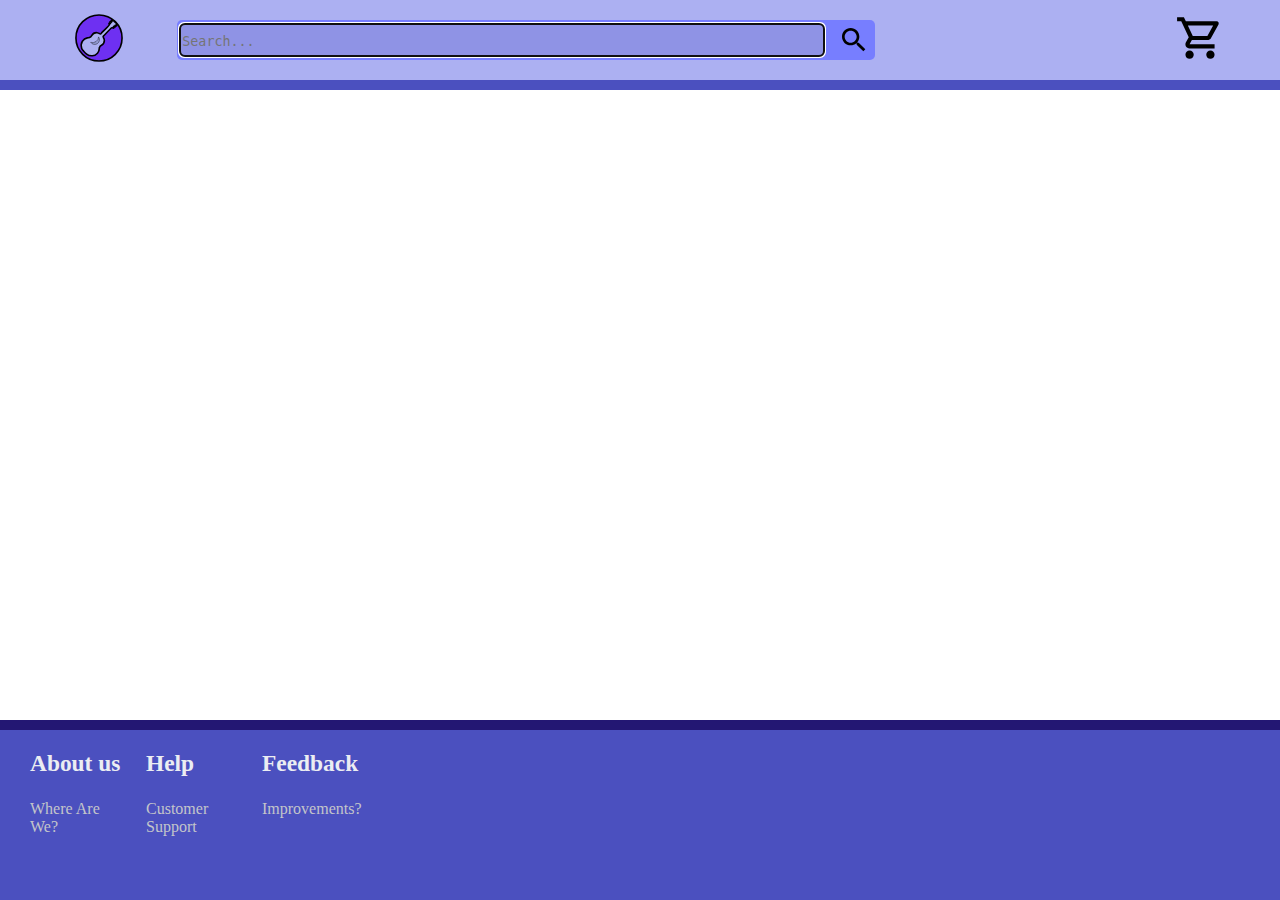
<file: search.html>
<!DOCTYPE html>
<html lang="en">
<head>
    <meta charset="UTF-8">
    <meta http-equiv="X-UA-Compatible" content="IE=edge">
    <meta name="viewport" content="width=device-width, initial-scale=1.0">
    <title>Moonstring Guitars</title>
    <link rel="stylesheet" href="css/style.css">
    <style>
        @import url(//db.onlinewebfonts.com/c/cfdf18a10f253f0aa9db6db978d328c0?family=SignPainter+HouseScript);
        </style>
</head>
<body>
    
    <div id="wrapper2">
        <div id="navHead2">
            <div class="logoBox2">
                <a href="index.html"><img src="./img/Moonstring_image_logo.svg" class="logoImage" alt="logoicon"></a>
            </div>
            
            <div id="searchbox2"><textarea placeholder="Search..." autofocus rows="1" class="typebox2"></textarea><a href="result.html"><div class="SearchButton2"></div></a></div>
            
            <ul class="navlinks">
                <li><a href="search.html"><img class="search" src="img/search_black_24dp.svg" alt="search icon"></a></li>
                <li><a href="cart.html"><img id="cart" src="img/shopping_cart_black_24dp.svg" alt="cart icon"></a></li>
          </ul>
  
            <div class="burger">
                <div class="line1"></div>
                <div class="line2"></div>
                <div class="line3"></div>
            </div>
        </div>

        <div id="main2">
        

        </div>



        <div class="footer">
            <ul class="footerheaders">
                <li class="footHead"><h3>About us</h3><p class="footsub">Where Are We?</p></li>
                <li class="footHead"><h3>Help</h3><p class="footsub">Customer Support</p></li>
                <li class="footHead"><h3>Feedback</h3><p class="footsub">Improvements?</p></li>
            </ul> 
        </div>
    </div>
    <script src="js/script.js"></script>
</body>
</html>
</file>
<file: css/style.css>
html {
    scroll-behavior: smooth
}
*{
    @import url(//db.onlinewebfonts.com/c/cfdf18a10f253f0aa9db6db978d328c0?family=SignPainter+HouseScript);
}
* a{
    text-decoration: none;
    color: inherit;
}
body {
    margin: 0px;
    overflow-x: hidden; /* Hide scrollbars */     
}


/*-------------------------------------------------------------
Page 1: Home
---------------------------------------------------------------*/
#wrapper {
    display: grid;
    grid-template-areas: 
    'nv'
    'mn'
    'ft';
    grid-template-rows: 10% auto 15%;
    min-height: 100vh;
    max-width: 100vw;
}

.header {
    grid-area:nv;
    background-color: #ACB0F2;
    display: flex;
    align-items: center;
    justify-content: space-between;
    border-bottom: #4B50BF solid 10px;
    width: 100vw;
    position: fixed;
}
#top {
    background-color: transparent;
    border: 0;
    width: 6em;
}
#HomeIcon {
    width: 5em;
}
#Desktop-top {
    z-index: -1;
    position: absolute;
    visibility: hidden;
    background-color: transparent;
    border: 0;
    width: 6em;
}
#searchbox {
    background-color:#777eff;
    display: flex;
    align-items: center;
    height: 40px;
    border-radius: 5px;
    padding-left: 3px;
    padding-right: 5px;
    visibility: hidden;
    position: absolute;
    z-index: -100;
}
    
.typebox {
    height: 2em;
    background-color: #8f93e5;
    padding-top: 10px;
    margin-right: 1em;
    width: 50vw;
    height: 20px;
    border: 0px;
    border-radius: 5px;
    color: #ffffff;
    resize: none;
    visibility: hidden;
    position: absolute;
    z-index: -100;
}
    
.SearchButton {
    background-image: url(../img/search_black_24dp.svg);
    width: 2em;
    height: 2em;
    background-repeat:no-repeat;
    background-size: 2em;
    border-radius: 5px;
    visibility: hidden;
    position: absolute;
    z-index: -100;
}

.navlinks li {
    list-style: none;
    padding-top: 3em;
}
.navlinks a {
    text-decoration: none;
    letter-spacing: 3px;
    font-weight:bold;
    font-size: 20px;
}
.navlinks {
    display:flex;
    flex-direction:column;
    align-items: flex-start;
    justify-content: flex-start;
    padding-top: 3em;
    position: absolute;
    right: 0;
    top: 0;
    margin-top: 0px;
    height: 100vh;
    background-color: #ACB0F2;
    width: 20%;
    transition: all 0.5s;
    border-left: #4B50BF solid 10px;
}
.burger div {
    width: 25px;
    height:3px;
    background-color: #000000;
    margin:5px;
    border-radius: 25%;
    transition: all 0.3s;
  
}
.burger {
    margin-right: 20px;
    cursor: pointer;
   
}
.toggle .line1 {
    transform: rotate(-45deg) translate(-5px, 6px);
    margin-right: 30px;
    transition: 0.5s;
}
.toggle .line2 {
    opacity:0;
    transition: 0.3s;
}
.toggle .line3 {
    transform: rotate(45deg) translate(-5px, -6px);
    margin-right: 30px;
    transition: 0.5s;
}
.navActive {
    transform: translateX(100vw);
    transition: all 1s;
    position: fixed; 
    box-sizing: unset;
}
.search {
    width: 50px;
}
#cart {
    width: 50px;
}
.logoBox {
    display: flex;
    flex-direction: column;
    align-items: center;
    padding: 0px;
    margin-top: 10px;
}
.logoImage {
    width: 3em;
}
#text {
font-family: "SignPainter HouseScript"; src: url("//db.onlinewebfonts.com/t/cfdf18a10f253f0aa9db6db978d328c0.eot"); src: url("//db.onlinewebfonts.com/t/cfdf18a10f253f0aa9db6db978d328c0.eot?#iefix") format("embedded-opentype"), url("//db.onlinewebfonts.com/t/cfdf18a10f253f0aa9db6db978d328c0.woff2") format("woff2"), url("//db.onlinewebfonts.com/t/cfdf18a10f253f0aa9db6db978d328c0.woff") format("woff"), url("//db.onlinewebfonts.com/t/cfdf18a10f253f0aa9db6db978d328c0.ttf") format("truetype"), url("//db.onlinewebfonts.com/t/cfdf18a10f253f0aa9db6db978d328c0.svg#SignPainter HouseScript") format("svg");
font-size: larger;
margin-top: 0px;
margin-bottom: 0px;
}

.main {
    grid-area: mn;
    background-color:#ffffff;
    display: flex;
    flex-direction: column;
    justify-content: space-around;
    align-items: center;
}
.itemdiv {
    display: grid;
    grid-template-areas: 
    'i1 i2'
    'i3 i4'
    'i5 i6';
}
.shopitems {
    display: flex;
    flex-direction: column;
    align-content: center;
    flex-wrap: wrap;
    justify-content: center;
}
#item1 {
    grid-area: i1;
    margin-right: 3em;   
}
#item2 {
    grid-area: i2;
    margin-left: 3em;
}
#item3 {
    grid-area: i3;
    margin-right: 3em;
}
#item4 {
    grid-area: i4;
    margin-left: 3em;
}
#item5 {
    grid-area: i5;
    margin-right: 3em;
}
#item6 {
    grid-area: i6;
    margin-left: 3em;
}
.guitarimages {
   height: 30vh;
   width: 30vw;
   align-items: center;  
   margin-right: 0px;
}
#g1 {
    background-image: url(../img/BrownGuitar.jpg);
    background-size: cover;
    background-position-x: center;
    margin: 0;    
}
#g2 {
    background-image: url(../img/BlueGuitar.jpg);
    background-size: cover;
    background-position-x: center;
    margin: 0;
}
#g3 {
    background-image: url(../img/RedGuitar.jpg);
    background-size: cover;
    background-position-x: center;
    margin: 0;
}
#g4 {
    background-image: url(../img/PurpleGuitar.jpg);
    background-size: cover;
    background-position-x: center;
    margin: 0;
}
#g5 {
    background-image: url(../img/BlackGuitar.jpg);
    background-size: cover;
    background-position-x: center;
    margin: 0;
}
#g6 {
    background-image: url(../img/WhiteGuitar.jpg);
    background-size: cover;
    background-position-x: center;
    margin: 0;
}
.productText {
    font-family:'Franklin Gothic Medium', 'Arial Narrow', Arial, sans-serif;
    display: flex;
    justify-content:center;
    font-weight: lighter;
}
.productPriceText {
    visibility: hidden;
    position: absolute;
    z-index: -100;
}
.productTextLine {
    width: 6em;
}
.productEndLine {
    position: absolute;
    visibility: hidden;
    z-index: -100;
}


.footer {
    grid-area: ft;
    background-color: #4B50BF;
    border-top: #231773 solid 10px;
}
.footHead {
    list-style-type: none;
    padding: 10px;
    color: #EBEDF2;
    font-size: 20px;
}
.footHead h3 {
    margin-top: 10px;
}
.footerheaders {
    display: flex;
    flex-direction: row;
    align-items: flex-start;
    padding: 0px;
    margin-left: 20px;
    margin-bottom: 0px;
    margin-block-start: 0px; 
}
.footsub {
    display: flex;
    flex-direction: row;
    align-items: flex-start;
    max-width: 6em;
    justify-content: flex-start;
    top: 10em;
    color: #c3c5ca;
    font-size: medium;
}


/*-------------------------------------------------------------
Page 2: Search
---------------------------------------------------------------*/


#wrapper2 {
    display: grid;
    grid-template-areas: 
    'sb'
    'm2'
    'ft'
    ;
    grid-template-rows: 10vh auto 20vh;
    min-height: 100vh;
}

#navHead2 {
    grid-area: sb;
    background-color: #ACB0F2;
    display: flex;
    align-items: center;
    justify-content: space-between;
    border-bottom: #4B50BF solid 10px;
}

.searchtitle {
 border-bottom: #EBEDF2 3px solid;
 color: #EBEDF2;
 margin-left: 20px;
 font-family:Impact, Haettenschweiler, 'Arial Narrow Bold', sans-serif
 
}

#main2 {
    grid-area: m2;
}

#searchbox2 {
background-color:#777eff;
display: flex;
align-items: center;
height: 40px;
border-radius: 5px;
padding-left: 3px;
padding-right: 5px;
}

.typebox2 {
    height: 2em;
    background-color: #8f93e5;
    padding-top: 10px;
    margin-right: 1em;
    width: 50vw;
    height: 20px;
    border: 0px;
    border-radius: 5px;
    color: #ffffff;
    resize: none;
}

.SearchButton2 {
    background-image: url(../img/search_black_24dp.svg);
    width: 2em;
    height: 2em;
    background-repeat:no-repeat;
    background-size: 2em;
    border-radius: 5px;
}

.logoBox2 {
    display: flex;
    flex-direction: column;
    align-items: center;
    padding: 0px;
    margin-left: 20px;
}


/*-------------------------------------------------------------
Page 3: Search Result
---------------------------------------------------------------*/

#wrapper3 {
    display: grid;
    grid-template-areas: 
    'sb'
    'm3'
    'ft'
    ;
    grid-template-rows: 10vh auto 20vh;
    min-height: 100vh;
}

#main3 {
    grid-area: m3;
}

#main3 a {
    text-decoration: none;
    color: inherit;
}

.resultItems {
    display: flex;
}
.resultimg {
    width: 8em;
}

.resultText {
    display: flex;
    flex-direction:column;
    justify-content: center;
    line-height: 5px;
}

.resultTitle {
    font-weight: 100;
    font-family:'Franklin Gothic Medium', 'Arial Narrow', Arial, sans-serif
}

.resultBorder {
    grid-area: hr;
    height: 0px;
    width: 90vw;
    list-style: none;
    opacity: 30%;
}

/*-------------------------------------------------------------
Page 4: Product
---------------------------------------------------------------*/

#wrapper4 {
    display: grid;
    grid-template-areas:
    'nv'
    'm4'
    'ft';
    grid-template-rows: 10% auto 20vh;
    grid-template-columns: 100vw;
    min-height: 100vh;

}

#HomeIcon4 {
    width: 50px;
    padding-left: 1em;
}

#main4 {
    grid-area: m4;
    display: flex;
   flex-direction: column;
   align-items: center;
   justify-content: center;
    max-width: 100%;
}

#productbox {
    grid-area: pb;
    margin-top: 3em;
}
.productitems {
    display: flex;
    border-bottom: #0000004d solid 1px;
    padding-bottom: 20px;
}
#productimg {
    width: 12em;
    height: 20em;
}

.productText4 {
    display: flex;
    flex-direction:column;
    justify-content: center;
    line-height: 1px;
    
}

.producttitle {
    font-weight: 100;
    font-family:'Franklin Gothic Medium', 'Arial Narrow', Arial, sans-serif
}

.productborder {
    height: 0px;
    width: 90vw;
    opacity: 30%;
    margin-top: 2em;
    display: flex;
    justify-content: center;
    
}

.ProductDesc {
    display: flex;
    flex-direction: row;
    justify-content: space-between;
    align-items: center;

}

#craft {
    margin-left: 20px;
}

#type {
    margin-left: 00px;
}

#log {
    margin-left: 3em;
}
#logColor {
    background-color: #976349;
    width: 2em;
    height: 2em;
    border-radius: 40%;
}
#lapiscolor {
    background-color: #6A8792;
    width: 2em;
    height: 2em;
    border-radius: 40%;
}
#rubycolor {
    background-color: #8B3231;
    width: 2em;
    height: 2em;
    border-radius: 40%;
}
#plumcolor {
    background-color: #744B7D;
    width: 2em;
    height: 2em;
    border-radius: 40%;
}
#shadecolor {
    background-color: #3A3A3A;
    width: 2em;
    height: 2em;
    border-radius: 40%;
}
#lightcolor {
    background-color: #BDBDBD;
    width: 2em;
    height: 2em;
    border-radius: 40%;
}

.colorselections {
  display: inline-block;
  margin-right: 5px;
}

.colorboxes {
    max-width:7em;
    overflow:auto;
    white-space: nowrap;
    overflow-y: hidden;
}
#colorboxline {
    height: 1.5px;
    border: transparent;
    background-color: #000000;
    width: 7em;
    display: flex;
    margin-left: 70px;
}


#pricetag {
    padding-top: 2em;
    display: flex;
    justify-content: flex-start;
}

#ogpricebox {
    background-color:#ACB0F2;
    border-radius: 10px;
    border: #4B50BF 1px solid;
    width: 6em;
    display: flex;
    justify-content: center;
}

#ogpricetag {
    text-decoration: line-through;
    font-weight: lighter;
}
#saleprice {
    color: #6E30F2;
   padding-left: 10px;
}
#cartbox {
    display: flex;
    align-items: center;
    justify-content: space-between;
    margin-top: 20px;
    background-color: limegreen;
    padding-right: 15px;
    border-radius: 1em;
}
.cartedButton {
    width: 10em;
    height: 4em;
    display: flex;
    align-items: center;
    justify-content: center;
    padding: 5px;
    background-color: limegreen;
    
    margin-top: 20px;
    padding-right: 15px;
    border-radius: 1em;
    color:#ffffff;
    font-size: large;
    font-weight:bold;
}
#cartIcon {
    width: 3em;
}


#relatedbox {
    grid-area: rb;
    display: flex;
    justify-content: space-between;
    max-width: 100vw;
    overflow: auto;
    white-space: nowrap;
    overflow-y: hidden;
    margin-left: 10px;
    margin-right: 10px;
}

#relatedimg1 {
    width: 7em;
}
#relatedimg2 {
    width: 7em;
}
#relatedimg3 {
    width: 7em;
}
#relatedimg4 {
    width: 7em;
}
.relatedtitle {
    display: flex;
    justify-content: center;
    margin-top: 0px;
    margin-bottom: 0px;
}
.relatedprice {
    color: #4B50BF;
    font-size:25px;
    font-weight: bold;
    margin: 5px;
    display: flex;
    justify-content: center;
}
.relatedboxline {
    margin-left: 30px;
    margin-right: 30px;
}




/*-------------------------------------------------------------
Page 5: Cart
---------------------------------------------------------------*/

#wrapper5 {
    display: grid;
    grid-template-areas: 
    'nv'
    'm5'
    'ft'
    ;
    grid-template-rows: 10% auto 15%;
    min-height: 100vh;
    max-width: 100vw;
}
.header5 {
    grid-area:nv;
    background-color: #ACB0F2;
    display: flex;
    align-items: center;
    justify-content: space-between;
    border-bottom: #4B50BF solid 10px;
    width: 100vw;
}

#main5 {
    grid-area: m5;
}

.cartpagetitle {
    display: flex;
    align-items: center;
    padding-left: 1em;
    padding-top: 10px;
    padding-bottom: 10px;
    border-bottom: #231773 solid 5px;
    border-bottom-left-radius: 0em;
    border-bottom-right-radius: 1em;
}
#cartpageicon {
    width: 3em;
    margin-left: 10px;
    margin-right: 10px;
    margin-top: 0px;
    margin-bottom: 0px;
    height: 3em;

}
#cartpagetitletext {
    color: #231773;
    font-family: 'Franklin Gothic Medium', 'Arial Narrow', Arial, sans-serif;
    font-weight:bolder;
    font-size: 30px;
    margin: 0px;
}
#itemsectionimg {
    width: 6em;
}
.itemsection5 {
    display: flex;
    
    align-items: center;
}
#itemsectionsubtextbox {
    display: flex;
    align-items: center;
}
#itemsectionsubtext {
    padding-right: 5px;
}
#itemsectionpricetag {
    margin-left: 3em;
    color: #4B50BF;
    background-color: #ACB0F2;
    border-radius: 10px;
    border: #231773 2px solid;
    padding: 5px;
}
#itemsectionline {
    width: 95vw;
    height: 0px;
}
#cartrest {
    display: flex;
    justify-content: flex-end;
    align-items:flex-end;
    height: 57vh;
}
#checkoutbox {
    margin-right: 10px;
    background-color: limegreen;
    width: 16em;
    height: 3em;
    border-radius: 10px;
    border:#ffffff 2px solid;
    display: flex;
    justify-content: center;
    align-items: center;
    color: #ffffff;
    font-family: 'Franklin Gothic Medium', 'Arial Narrow', Arial, sans-serif;
}
#checkoutarrow {
    width: 3em;
}

#HomeIcon5 {
    width: 3em;
    margin-left: 10px;
}

@media screen and (min-width:480px){
   
   /* Medie queuery - Page 1 - Index */
    #wrapper {
        display: grid;
        grid-template-areas: 
        'nv'
        'mn'
        'ft';
        grid-template-rows: 10vh auto 15%;
        min-height: 100vh;
        max-width: 100vw;
    }
    .main {
        margin-bottom: 5em;
    }
    .header {
        grid-area:nv;
        background-color: #ACB0F2;
        display: flex;
        align-items: center;
        border-bottom: #4B50BF solid 10px;
        width: 100vw;
        position: relative;
    }
    
    .burger {
        visibility: hidden;
        position: absolute;
        z-index: -100;
    }
    nav {
        display: flex;
        align-items: center;
       justify-content: space-around;
    }
    .navActive {
        transform: unset;
        border: 0px;
        position: relative;
        height: 0vh;
        display: inline-flex;
    }
    .navlinks {
        position: unset;
        flex-direction: row;
        background-color: transparent;
        align-items: center;
        justify-content: space-between;
        padding-top: 0em;
    }
    .navlinks li {
        list-style: none;
        padding-top: 1em;
    }
    #Desktop-top {
        z-index: 0;
        position: unset;
        visibility: unset;
    }
    #top {
        visibility: hidden;
        position: absolute;
        z-index: -1;
    }
    .logoBox {
        display: flex;
        flex-direction: row;
        justify-content: space-between;
        width: 12vw;
        padding-left: 2em;
    }
    #logoimage {
        padding: 40px;
    }
    #searchbox {
    background-color:#777eff;
    display: flex;
    align-items: center;
    height: 40px;
    border-radius: 5px;
    padding-left: 3px;
    padding-right: 5px;
    visibility: visible;
    position: unset;
    z-index: unset;
    }
    .typebox {
    height: 2em;
    background-color: #8f93e5;
    padding-top: 10px;
    margin-right: 1em;
    width: 50vw;
    height: 20px;
    border: 0px;
    border-radius: 5px;
    color: #ffffff;
    resize: none;
    visibility: visible;
    position: unset;
    z-index: unset;
    } 
    .SearchButton {
    background-image: url(../img/search_black_24dp.svg);
    width: 2em;
    height: 2em;
    background-repeat:no-repeat;
    background-size: 2em;
    border-radius: 5px;
    visibility: visible;
    position: unset;
    z-index: unset;
    }
    .search {
        visibility: hidden;
        position: absolute;
        z-index: -100;
    }
    .guitarimages {
        width: 10vw;
        margin: 0px;
        transform: rotate(-90deg);
        background-size: contain;
        padding: 0px;
        background-position: 90 0px;
    }
    .shopitems {
    width: 30vw;
    margin-top: 0px;
    margin-left: 0px;
    margin-right: 0px;
    margin-bottom: 0px;
    display: flex;
    flex-direction: column;
    justify-content:space-around;
    align-items: center;
    
    }
    .productTextLine {
        height: 10em;
        width: 0px;
        margin: 0px;
        visibility: hidden;
        position: absolute;
        z-index: -100;
    }
    .itemdiv {
        display: grid;
        grid-template-areas: 
        'i1 i2 i3'
        'i4 i5 i6';
        grid-template-columns: auto auto auto;
        width: 100vw;
    }
    #item1, #item2, #item3, #item4, #item5, #item6 {
        margin: 0px;
        margin-left: 0px;
        margin-right: 0px;
        margin-top: 0px;
        margin-bottom: 0px;
        display: flex;
        flex-direction: column;
        justify-content: space-around;
    }
    .productEndLine {
        height: 0px;
        width: 20em;
        margin: 0px;
        visibility: visible;
        position: unset;
        z-index: unset;
    }
    .productPriceText {
        visibility: visible;
        position: unset;
        z-index: unset; 
        color: #231773;
        text-align: center;
    }
    .productText {
        font-weight: bolder;
        font-family:'Franklin Gothic Medium', 'Arial Narrow', Arial, sans-serif;
    }
    .productTextBox {
        display: flex;
        flex-direction: column;
        width: 6em;
        font-family:'Franklin Gothic Medium', 'Arial Narrow', Arial, sans-serif;;
    }

    /* Page 3 - Result */

    .resultItems {
        margin-left: 2em;
    }
    .resultBorder {
        width: 98vw
    }

    #cart3 {
        width: 50px;
        margin-right: 2em;
    }
    #navHead2 {
        display: flex;
        justify-content: space-evenly;
    }
    .searchLiHidden {
        visibility: hidden;
        position: absolute;
        z-index: -100;
    }

  /* Page 4 - Product */

  .header {
    justify-content: space-evenly;
}
.productWrap {
    width: 100vw;
    display: flex;
}
.productitems{
    width: 100vw;
    display: flex;
    justify-content: space-evenly;
    height: 50vh;
    align-items: center;
}
#productimg {
    transform: rotate(-90deg);
    width: 20vw;
    height: 60vh;
    border:groove #4B50BF 10px;
    border-radius: 10px;
    
}
.productText4 {
    width: 20%;   
}
.ProductDesc {
    justify-content:space-between;
    width: 100%;
}
#colorboxline {
    visibility: hidden;
    position: absolute;
    z-index: -100;
}
#colorboxlineDesktop {
    visibility: visible;
    position: unset;
    z-index: unset;
    width: 0px;
    height: 40vh;
    display: flex;
    justify-content: flex-end;
    margin: 0px;
    margin-left: 2em;

}
.colorboxes {
    width: 100vw;
    margin-left: 20px;
}
#carttext {
    color: #ffffff;
    font-weight: bold;
    
}

    /* Page 5 - Cart */
    #checkoutbox {
        margin: 2em;
    }
    .header5 {
        justify-content: space-evenly;
    }
}
</file>
